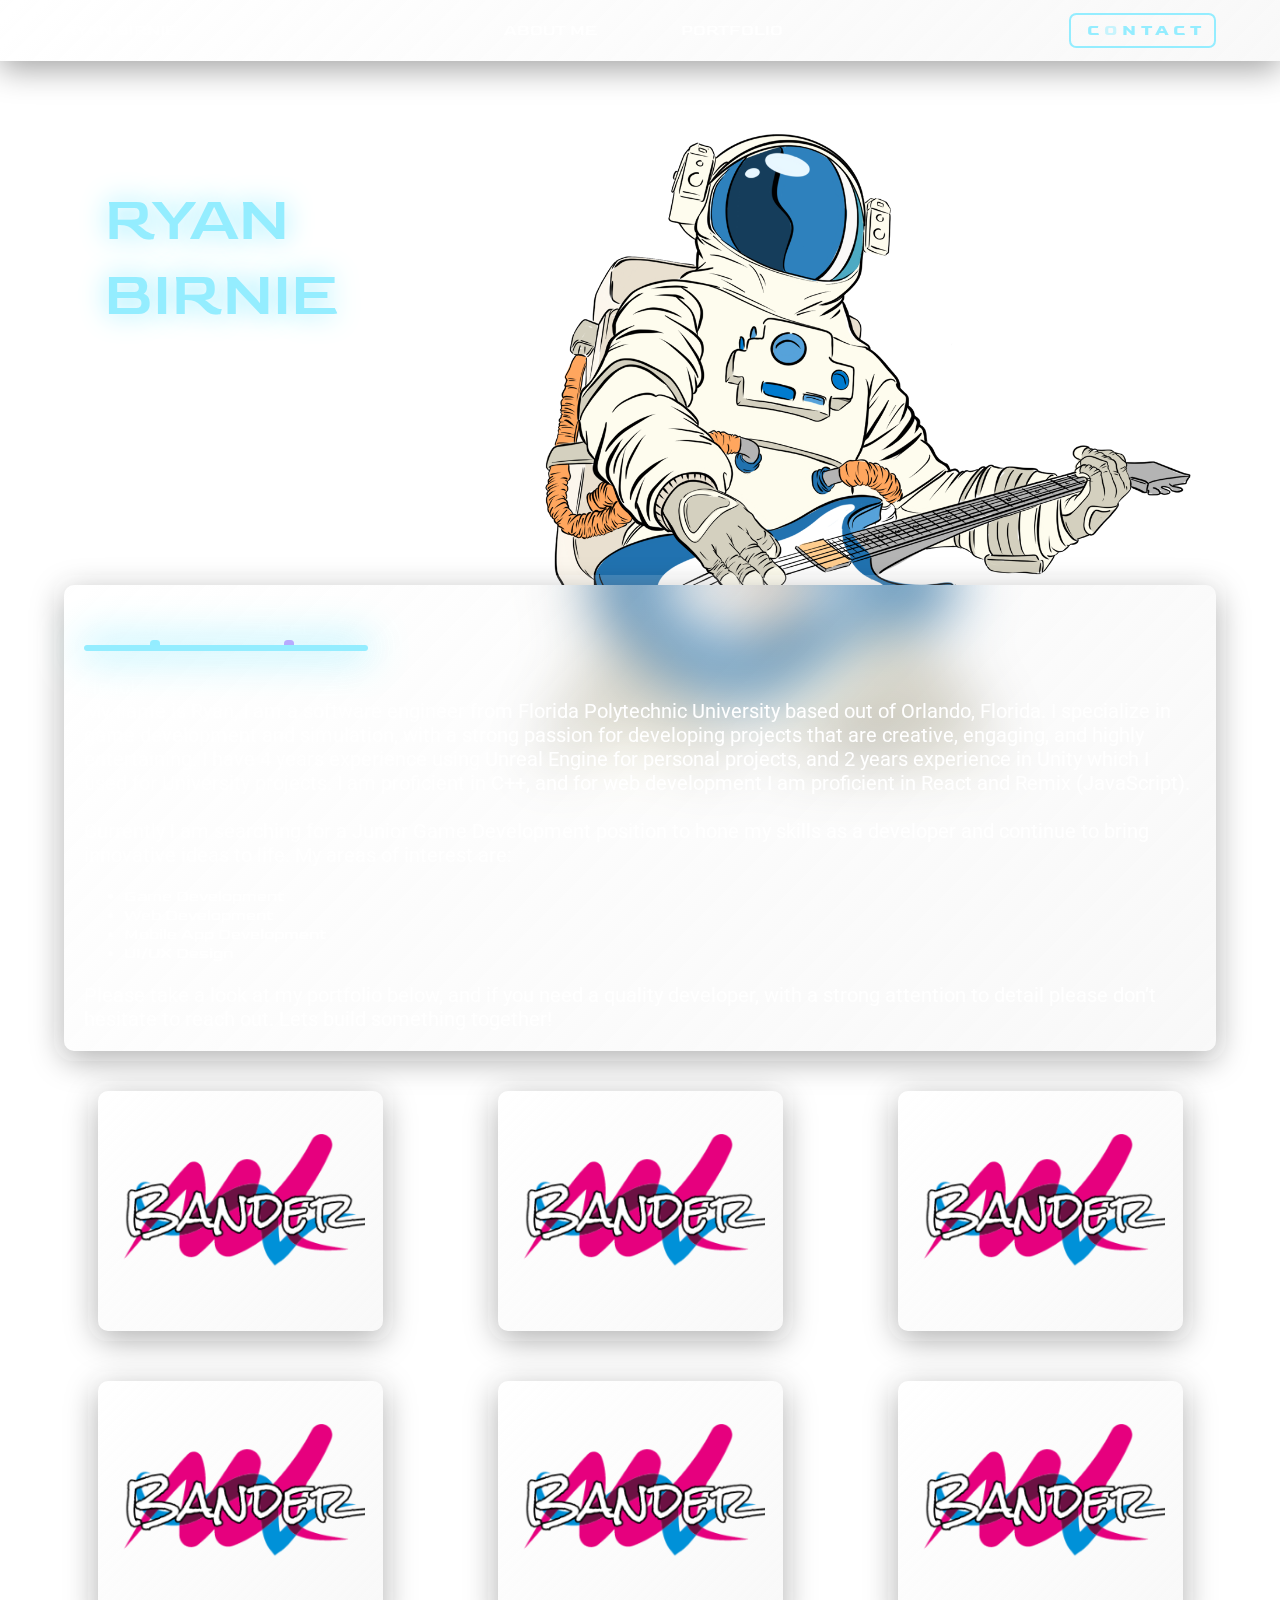
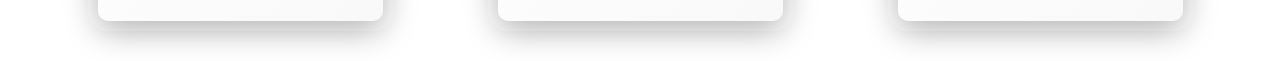
<file: index.html>
<!DOCTYPE html>
<html>
  <head>
    <meta charset="utf-8">
    <meta http-equiv="X-UA-Compatible" content="IE=edge">
    <title>Ryan Birnie</title>
    <meta name="description" content="">
    <meta name="viewport" content="width=device-width, initial-scale=1">
    <link rel="stylesheet" href="Main.css">
  </head>

  <body>
    <header class="glass">
      <a href="#" class="logo">RYAN BIRNIE</a>
      <nav>
        <ul class="nav__links">
          <li><a href="#">ABOUT ME</a></li>
          <li><a href="#">PORTFOLIO</a></li>
        </ul>
      </nav>
      <a class="cta" href="#"><button class="glowing-btn btn-flicker glowing-border"><span class="glowing-txt txt-flicker">C<span class="faulty-letter">O</span>NTACT</span></button></a>
    </header> 

    <div class="hero">
        <ul class="hero__left">
          <li class="name">RYAN BIRNIE</li>
          <li class="myTitle">GAME DEVELOPER</li>
          <li class="Links"></li>
        </ul>
      <div class="hero__right"><img src="images/Astronaut.png"></div>
    </div>


      <div class="about glass">

        <nav class="tabs">
          <ul class="tab__links">
            <li>
                <div class="tab__button">
                  <button onclick="switchAboutSection('bio')" id ="bio__btn" class="glowing-txt tab__box bio__btn">BIO</button>
                  <div class="tab__box"><button onclick="switchAboutSection('bio')" class="glowing-btn selection__button color1 glow"></button></div>
                </div>
            </li>
            <li>
                <div class="tab__button">
                  <button onclick="switchAboutSection('skills')" id = "skills__btn" class="glowing-txt tab__box skills__btn">REEL</button>
                  <div class="tab__box"><button onclick="switchAboutSection('skills')" class="glowing-btn selection__button color2 glow"></button></div>
                </div>
            </li>
            <!-- 
            <li>
              <div class="tab__button">
                <button onclick="switchAboutSection('contact')" id = "contact__btn" class="glowing-txt tab__box contact__btn">CONTACT</button>
                <div class="tab__box"><button onclick="switchAboutSection('contact')" class="glowing-btn selection__button color3 glow"></button></div>
              </div>
          </li>
          -->
          </ul>
          <div class="selection__laser"></div>
        </nav>  

        <div class="bio__content" id="bio__content">
          <div class="bio__left">
          <br>Hello!<br>
          My name is Ryan, I am a software engineer from Florida Polytechnic University based out of Orlando, Florida. I specialize in game development and simulation, with a strong passion for developing projects that are creative, engaging, and highly entertaining. I have 4 years experience using Unreal Engine for personal projects, and 2 years experience in Unity which I used for University projects. I am proficient in C++, and for web development I am proficient in React and Remix (JavaScript).
          <br/><br/>Currently I am searching for a Junior Game Development position to hone my skills as a developer and continue to bring innovative ideas to life. My areas of interest are:
          <ul>
            <li>Game Development</li>
            <li>Web Development</li>
            <li>Mobile App Development</li>
            <li>UI/UX Design</li>
          </ul>
          Please take a look at my portfolio below, and if you need a quality developer, with a strong attention to detail please don’t hesitate to reach out. Lets build something together!          
        </div>
        <div class="bio__right"></div>
        </div>

        <div class="skills__content" id="skills__content">
          <br>
          Reel Coming Soon...
          <br>
        </div>
        
        <div class="contact__content" id="contact__content"></div>
        
       </div>

       <div class="portfolio">
          <div class="portfolio-itm glass"><img src="images\bander_logo.png"></div>
          <div class="portfolio-itm glass"><img src="images\bander_logo.png"></div>
          <div class="portfolio-itm glass"><img src="images\bander_logo.png"></div>
          <div class="portfolio-itm glass"><img src="images\bander_logo.png"></div>
          <div class="portfolio-itm glass"><img src="images\bander_logo.png"></div>
          <div class="portfolio-itm glass"><img src="images\bander_logo.png"></div>
       </div>

       <script src="D:\GithubProjects\RYBIRN.github.io\scripts\activebtn.js"></script>
  </body>
</html>
</file>
<file: Main.css>
@import url('https://fonts.googleapis.com/css2?family=Goldman&family=Roboto&display=swap');

:root {
  --color-1: hsl(190, 100%, 79%);
  --color-2: hsl(267, 100%, 79%);
  --color-3 : hsl(60, 97%, 70%);
  --glow-color: var(--color-1);

}

body {
  box-sizing: border-box;
  margin: 0;
  padding: 0;
  background-image: url(https://images.unsplash.com/photo-1451187580459-43490279c0fa?ixlib=rb-4.0.3&ixid=MnwxMjA3fDB8MHxwaG90by1wYWdlfHx8fGVufDB8fHx8&auto=format&fit=crop&w=1172&q=80);
  background-size: 100%;
}

li, a, button {
  font-family: "Goldman", "sans-serif";
  font-weight: 400;
  font-size: 16px;
  color: #FFFFFF;
  text-decoration: none;
  background: transparent;
  border: none;
}

button{
  cursor: pointer;
}

header {
  display: flex;
  justify-content: space-between;
  align-items: center;
  padding: 5px 5%;
  position: sticky;
  top: 0;
}

.hero{
  display: flex;
  justify-content: space-between;
  align-items: center;
  padding: 0 5%;
  margin-top: 0;
  margin-bottom: -20vh;
}

.hero__left{
  color: #FFFFFF;
  text-decoration: none;
  list-style: none;
  margin-top: -20vh;
}

.hero__left .name{
  font-family: "Goldman", "sans-serif";
  font-weight: 400;
  font-size: 62px;
  color: var(--glow-color);
  text-shadow: 0 0 0.125em hsl(0 0% 100% / 0.3), 0 0 0.45em var(--glow-color);
}

.hero__left .myTitle{
  font-family: "Goldman", "sans-serif";
  font-weight: 400;
  font-size: 48px;
}

.hero__right img{
  max-height: 700px;
}

.about {
  padding: 20px;
  margin: 0 5%;
  font-family: "Roboto", "sans-serif";
  font-size: 20px;
  color: #FFFFFF;
  border-radius: 10px;
  outline: 10px solid rgba(255, 255, 255, .15);
}

.about nav{
  padding: 0;
  margin: 0;
}

.tabs{
  padding: 0;
  margin: 0;
  width: fit-content;
  block-size: fit-content;
}

.bio__content{
  display: block;
}

.skills__content{
  display: none;
}

.contact__content{
  display: none;
}

nav{
  background: transparent;
}

.nav__links{
  list-style: none;
  background: transparent;
}

.nav__links li{
  display: inline-block;
  padding: 0px 40px;
}

.tab__links{
  margin: 0 0;
  padding: 10px;
  list-style: none;
  
}

.tab__links li{
  margin: 0 0;
  padding: 0px 40px;
 display: inline-block;
}

.tab__button{
  display: grid;
  text-align: center;
  vertical-align: middle;
  align-content: center;
}

.tab__button button{
  padding: 0;
  margin: 0;
} 

.tab__button .tab__box{

  padding: 0 5px;
  align-content: center;
  text-align: center;
  vertical-align: middle;
  align-items: center;
}

.selection__button{
  width: 10px;
  height: 10px;
  border: 5px solid;
  border-radius: 35% ;
  transform: translateY(-8px);
  z-index: 0;
  padding: 0;
  margin: auto; 
}

.selection__button.selected{
  color: var(--glow-color);
  opacity:100%;
  background-color:var(--glow-color);
}

.color1{
  --glow-color: var(--color-1);
  border-color: var(--glow-color);
}

.color2{
  --glow-color: var(--color-2);
  border-color: var(--glow-color);
}

.color3{
  --glow-color: var(--color-3);
  border-color: var(--glow-color);
}

.selection__laser{
  position: relative;
  border-bottom: 6px solid var(--glow-color);
  border-radius: 10px;
  padding: 0;
  margin-top: -8%;
  box-shadow: 0 0 2em 0.2em var(--glow-color);
  z-index: 2;
}

a{
  transition: all 0.3s ease 0s;
}

 a:hover{
  color: var(--glow-color);
  opacity: 1;
  text-shadow: 0 0 0.125em hsl(0 0% 100% / 0.3), 0 0 0.45em var(--glow-color);
}

.about button{
  transition: all 0.3s ease 0s;
}

 .bio__btn:hover, .bio__btn.is-active{
  color: var(--color-1);
  opacity: 1;
  text-shadow: 0 0 0.125em hsl(0 0% 100% / 0.3), 0 0 0.45em var(--color-1);
  -webkit-transform: scale(1.2);
}

 .skills__btn:hover, .skills__btn.is-active{
  color: var(--color-2);
  opacity: 1;
  text-shadow: 0 0 0.125em hsl(0 0% 100% / 0.3), 0 0 0.45em var(--color-2);
  -webkit-transform: scale(1.2);
}

.contact__btn:hover, .contact__btn.is-active{
  color: var(--color-3);
  opacity: 1;
  text-shadow: 0 0 0.125em hsl(0 0% 100% / 0.3), 0 0 0.45em var(--color-3);
  -webkit-transform: scale(1.2);
}

.contact__btn:hover, .contact__btn.is-active{
  color: var(--color-3);
  opacity: 1;
  text-shadow: 0 0 0.125em hsl(0 0% 100% / 0.3), 0 0 0.45em var(--color-3);
  -webkit-transform: scale(1.2);
}

.portfolio{
  display: grid;
  grid-gap: 50px;
  grid-template-columns: 350px 350px 350px;
  justify-content: center;
  padding: 40px;

}

.portfolio-itm{

  padding: 5%;
  font-family: "Roboto", "sans-serif";
  font-size: 20px;
  color: #FFFFFF;
  border-radius: 10px;
  outline: 10px solid rgba(255, 255, 255, .15);
  margin: auto;
}

.portfolio-itm img{
  width: 250px;
  height: 200px;
  object-fit: cover;

}

.glass{
  background: linear-gradient(135deg, rgba(255, 255, 255, 0.3), rgba(192, 192, 192, 0.1));
  backdrop-filter: blur(30px);
  -webkit-backdrop-filter: blur(10px);
  box-shadow: 0 8px 32px 0 rgba(0, 0, 0, 0.37);
}

.glass .border{
  border:5px solid rgba(255, 255, 255, 0.1);
}

.glowing-btn {
  position: relative;
  cursor: pointer;
  background: transparent;
  perspective: 2em;
  font-size: 16px;
  font-weight: 900;
  letter-spacing: .3em;
}
.glowing-border{
  color: var(--glow-color);
  border: 0.15em solid var(--glow-color);
  padding: 0.35em 1em;
  border-radius: 0.45em;
}

.btn-flicker{
  animation: border-flicker 2s linear infinite;
}

.glowing-txt {
  float: left;
  margin-right: -0.5em;
}

.glow{
  animation: glow 12s linear infinite;
}

.txt-flicker{
  animation: text-flicker 3s linear infinite;
}

.faulty-letter {
  opacity: 0.5;
  animation: faulty-flicker 2s linear infinite;
}

.glowing-btn::before {
  content: "";
  position: absolute;
  top: 0;
  bottom: 0;
  left: 0;
  right: 0;
  opacity: 0.7;
  pointer-events: none;
}

.glowing-btn::after {
  content: "";
  position: absolute;
  top: 0;
  left: 0;
  right: 0;
  bottom: 0;
  opacity: 0;
  z-index: -1;
  background-color: var(--glow-color);
  box-shadow: 0 0 2em 0.2em var(--glow-color);
  transition: opacity 100ms linear;
}

.glowing-btn:hover {
  color: rgba(0, 0, 0, 0.8);
  text-shadow: none;
  animation: none;
}

.glowing-btn:hover .glowing-txt {
  animation: none;
}

.glowing-btn:hover .faulty-letter {
  animation: none;
  text-shadow: none;
  opacity: 1;
}

.glowing-btn:hover:before {
  filter: blur(1.5em);
  opacity: 1;
}

.glowing-btn:hover:after {
  opacity: 1;
}

@keyframes faulty-flicker {
  0% {
    opacity: 0.1;
  }
  2% {
    opacity: 0.1;
  }
  4% {
    opacity: 0.5;
  }
  19% {
    opacity: 0.5;
  }
  21% {
    opacity: 0.1;
  }
  23% {
    opacity: 1;
  }
  80% {
    opacity: 0.5;
  }
  83% {
    opacity: 0.4;
  }

  87% {
    opacity: 1;
  }
}

@keyframes glow {
  0% {
    opacity: 0.75;
  }
  19%{
    opacity: .8;
  }
  20% {
    opacity: .4;
  }
  21%{
    opacity: .82;
  }
  50% {
    opacity: 1;
  }
  100% {
    opacity: .75;
  }
}

@keyframes text-flicker {
  0% {
    opacity: 0.1;
  }

  2% {
    opacity: 1;
  }

  8% {
    opacity: 0.1;
  }

  9% {
    opacity: 1;
  }

  12% {
    opacity: 0.1;
  }
  20% {
    opacity: 1;
  }
  25% {
    opacity: 0.3;
  }
  30% {
    opacity: 1;
  }

  70% {
    opacity: 0.7;
  }
  72% {
    opacity: 0.2;
  }

  77% {
    opacity: 0.9;
  }
  100% {
    opacity: 0.9;
  }
}

@keyframes border-flicker {
  0% {
    opacity: 0.1;
  }
  2% {
    opacity: 1;
  }
  4% {
    opacity: 0.1;
  }

  8% {
    opacity: 1;
  }
  70% {
    opacity: 0.7;
  }
  100% {
    opacity: 1;
  }
}



@media only screen and (max-width: 600px) {
  .glowing-btn{
    font-size: 1em;
  }
}
</file>
